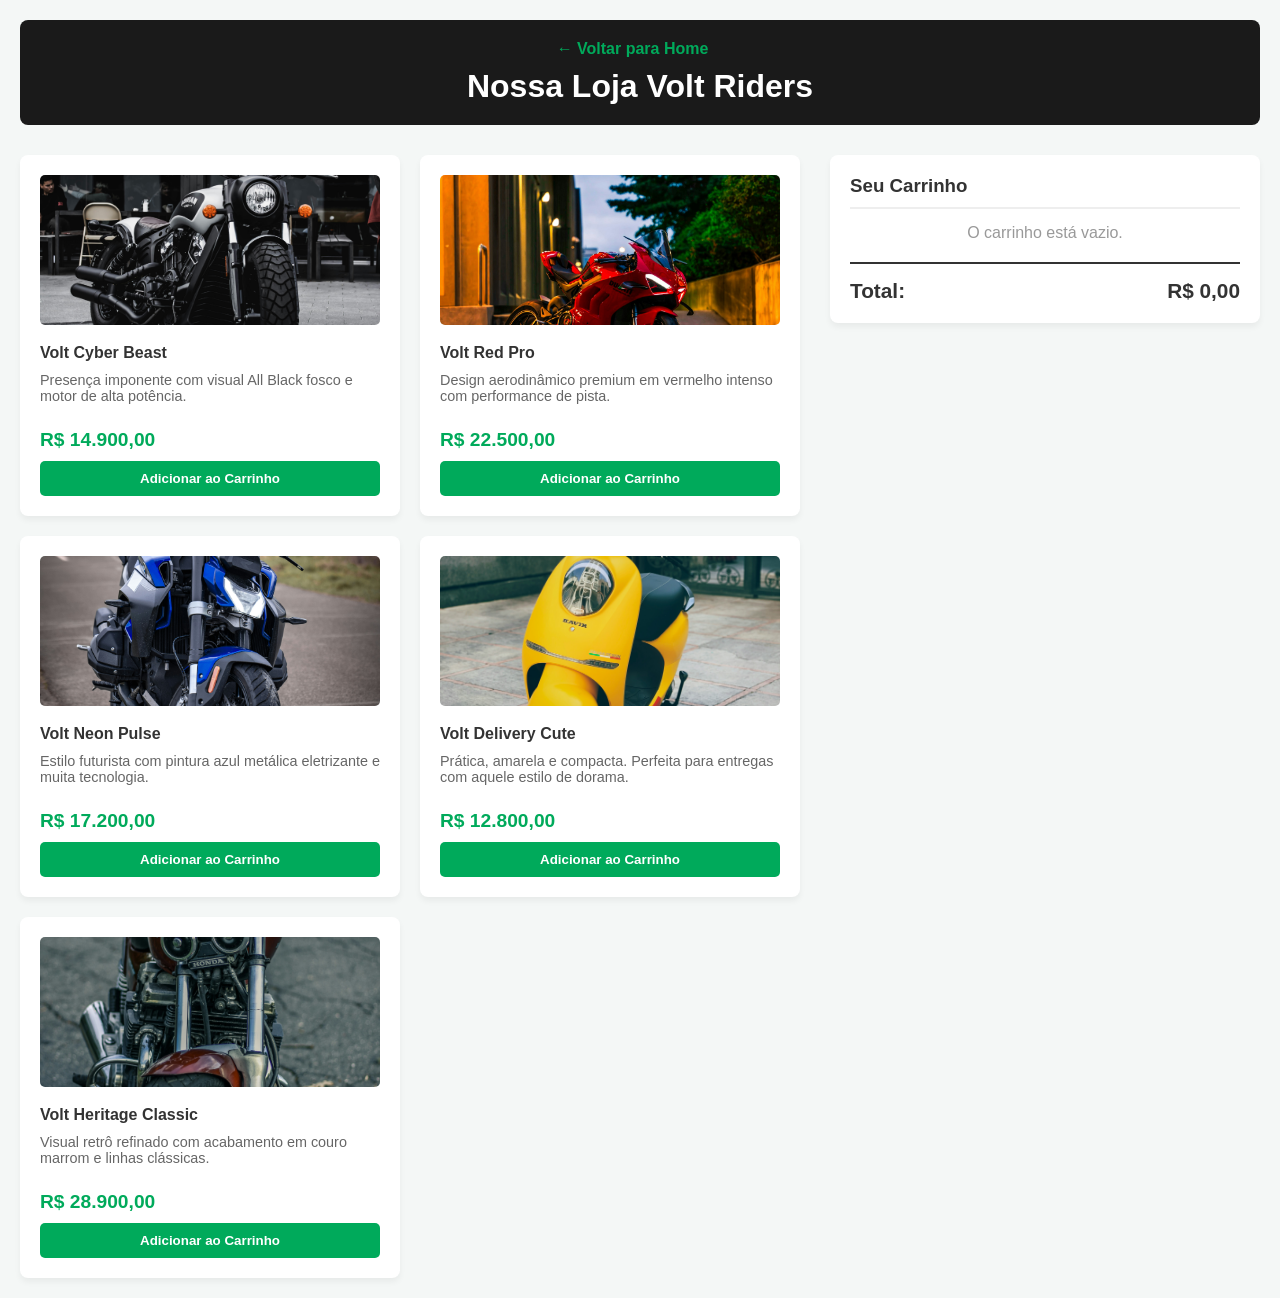
<file: pages/loja.html>
<!DOCTYPE html>
<html lang="pt-BR">
<head>
    <meta charset="UTF-8">
    <meta name="viewport" content="width=device-width, initial-scale=1.0">
    <title>Volt Riders - Loja</title>
    <style>
        * {
            margin: 0;
            padding: 0;
            box-sizing: border-box;
            font-family: 'Segoe UI', Tahoma, Geneva, Verdana, sans-serif;
        }
        body {
            background-color: #f4f7f6;
            color: #333;
            padding: 20px;
        }
        header {
            background-color: #1a1a1a;
            color: white;
            padding: 20px;
            text-align: center;
            border-radius: 8px;
            margin-bottom: 30px;
        }
        header a {
            color: #00aa5b;
            text-decoration: none;
            font-weight: bold;
            margin-right: 15px;
        }
        .container {
            display: flex;
            gap: 30px;
            flex-wrap: wrap;
        }
        .produtos {
            flex: 2;
            display: grid;
            grid-template-columns: repeat(auto-fit, minmax(250px, 1fr));
            gap: 20px;
            min-width: 300px;
        }
        .card {
            background: white;
            padding: 20px;
            border-radius: 8px;
            box-shadow: 0 4px 6px rgba(0,0,0,0.05);
            display: flex;
            flex-direction: column;
            justify-content: space-between;
        }
        .card img {
            width: 100%;
            height: 150px;
            object-fit: cover;
            object-position: center;
            border-radius: 5px;
            margin-bottom: 15px;
        }
        .card h4 { margin-bottom: 10px; }
        .card p {
            font-size: 0.9rem;
            color: #666;
            margin-bottom: 15px;
        }
        .preco {
            font-weight: bold;
            color: #00aa5b;
            font-size: 1.2rem;
            margin-bottom: 15px;
        }
        .btn-add {
            background-color: #00aa5b;
            color: white;
            border: none;
            padding: 10px;
            border-radius: 5px;
            cursor: pointer;
            font-weight: bold;
            transition: 0.2s;
        }
        .btn-add:hover { background-color: #008848; }
        
        /* Estilo do Carrinho */
        .carrinho {
            flex: 1;
            background: white;
            padding: 20px;
            border-radius: 8px;
            box-shadow: 0 4px 6px rgba(0,0,0,0.05);
            min-width: 280px;
            height: fit-content;
        }
        .carrinho h3 {
            border-bottom: 2px solid #eee;
            padding-bottom: 10px;
            margin-bottom: 15px;
        }
        .item-carrinho {
            display: flex;
            justify-content: space-between;
            padding: 10px 0;
            border-bottom: 1px solid #eee;
            font-size: 0.95rem;
        }
        .total-box {
            margin-top: 20px;
            padding-top: 15px;
            border-top: 2px solid #333;
            display: flex;
            justify-content: space-between;
            font-size: 1.3rem;
            font-weight: bold;
        }
    </style>
</head>
<body>

    <header>
        <nav>
            <a href="../index.html">← Voltar para Home</a>
        </nav>
        <h1 style="margin-top: 10px;">Nossa Loja Volt Riders</h1>
    </header>

    <div class="container">
        <div class="produtos" id="lista-produtos"></div>

        <div class="carrinho">
            <h3>Seu Carrinho</h3>
            <div id="itens-carrinho">
                <p style="color: #999; text-align: center;">O carrinho está vazio.</p>
            </div>
            <div class="total-box">
                <span>Total:</span>
                <span id="valor-total">R$ 0,00</span>
            </div>
        </div>
    </div>

    <script src="../src/js/script.js"></script>
</body>
</html>
</file>
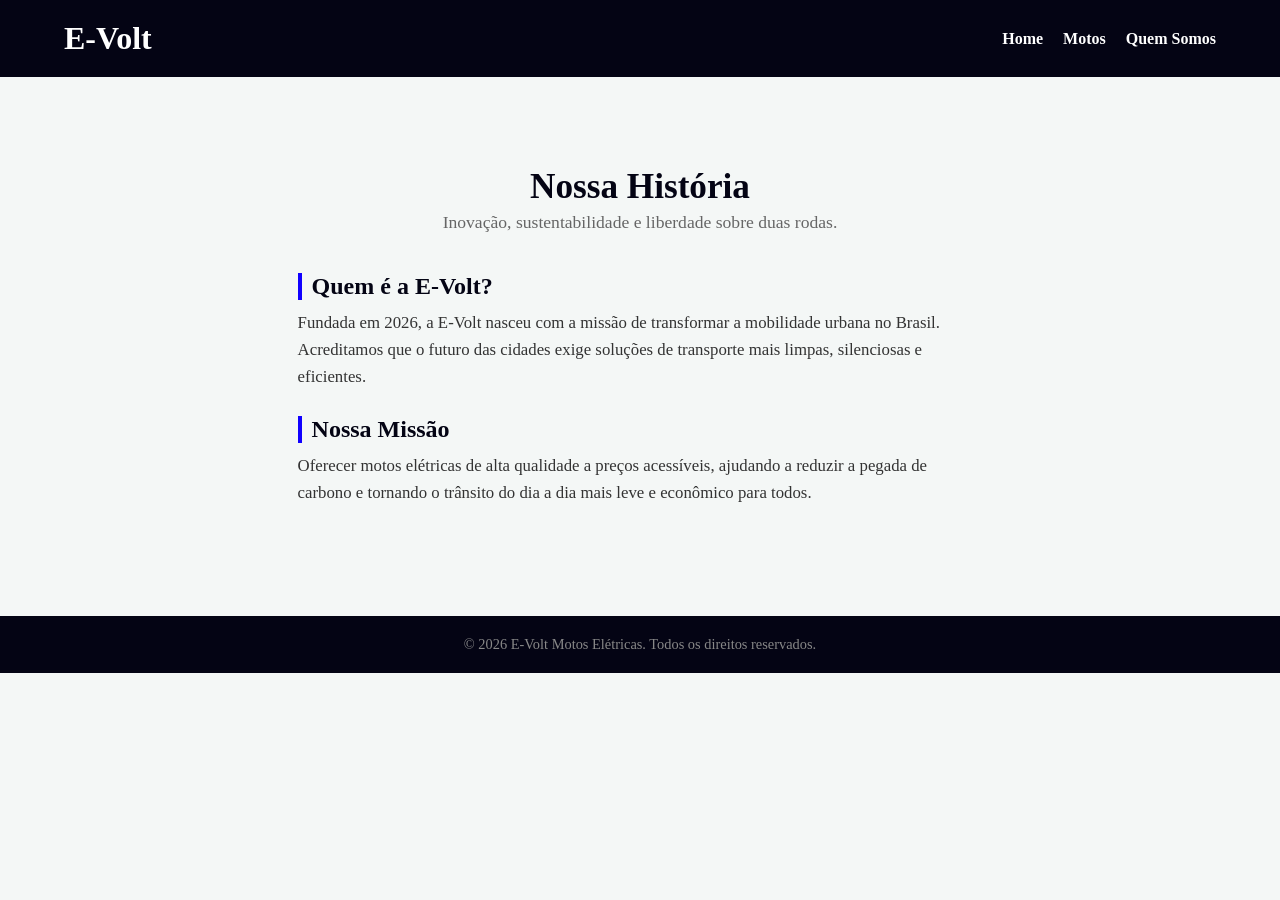
<file: pages/sobre.html>
<!DOCTYPE html>
<html lang="pt-br">
<head>
    <meta charset="UTF-8">
    <meta name="viewport" content="width=device-width, initial-scale=1.0">
    <title>E-Volt - Quem Somos</title>
    <link rel="stylesheet" href="../src/css/estilo.css">
</head>
<body>

    <header>
        <div class="logo">
            <h1>E-Volt</h1>
        </div>
        <nav>
            <ul>
                <li><a href="../index.html">Home</a></li>
                <li><a href="loja.html">Motos</a></li>
                <li><a href="sobre.html">Quem Somos</a></li>
            </ul>
        </nav>
    </header>

    <main>
        <section class="sobre-nos">
            <h2>Nossa História</h2>
            <p class="subtitulo">Inovação, sustentabilidade e liberdade sobre duas rodas.</p>

            <div class="conteudo-sobre">
                <div class="texto-missao">
                    <h3>Quem é a E-Volt?</h3>
                    <p>Fundada em 2026, a E-Volt nasceu com a missão de transformar a mobilidade urbana no Brasil. Acreditamos que o futuro das cidades exige soluções de transporte mais limpas, silenciosas e eficientes.</p>
                    
                    <h3>Nossa Missão</h3>
                    <p>Oferecer motos elétricas de alta qualidade a preços acessíveis, ajudando a reduzir a pegada de carbono e tornando o trânsito do dia a dia mais leve e econômico para todos.</p>
                </div>
            </div>
        </section>
    </main>

    <footer>
        <p>&copy; 2026 E-Volt Motos Elétricas. Todos os direitos reservados.</p>
    </footer>

</body>
</html>
</file>
<file: src/css/estilo.css>
/*seção do cabeçalho*/
:root {
    --cor-fundo-escuro: #040414;
    --cor-detalhes: #0000FF;
    --cor-texto-claro: #ffffff;
    --cor-fundo-site: #f4f7f6;
    --cor-texto-escuro: #333333;
    --cor-neon: #1100ff;
}

* {
    margin: 0;
    padding: 0;
    box-sizing: border-box;
}

body {
    background-color: var(--cor-fundo-site);
    color: var(--cor-texto-escuro);
}

header {
    background-color: var(--cor-fundo-escuro);
    color: var(--cor-texto-claro);
    display: flex;
    justify-content: space-between;
    align-items: center;
    padding: 20px 5%;
}

nav ul {
    list-style: none;
    display: flex;
    gap: 20px;
}

nav ul li a {
    color: var(--cor-texto-claro);
    text-decoration: none;
    font-weight: bold;
    transition: color 0.3;
}

nav ul li a:hover {
    color: var(--cor-neon);
}

main {
    padding: 50px 5%;
    text-align:center;
}

.banner {
    padding: 60px 20px;
    background: linear-gradient(rgba(0,0,0,0.6), rgba(0,0,0,0.6)), url('../assests/img/banner.jpg') no-repeat center/cover;
    color: var(--cor-texto-claro);
}

.banner h2 {
    font-size: 2.5rem;
    margin-bottom: 15px;
}

.banner p {
    font-size: 1.2rem;
    margin-bottom: 25px;
    max-width: 600px;
    margin-left: auto;
    margin-right: auto;
}

.btn-conhecer {
    display: inline-block;
    background-color: var(--cor-neon);
    color: var(--cor-fundo-escuro);
    padding: 12 px 30px;
    text-decoration: none;
    font-weight: bold;
    border-radius: 5px;
    transition: transform 0.2s, background-color 0.2s;
}

.btn-conhecer:hover {
    transform: scale(1.05);
    background-color: #00cc6a;
}

.destaques {
    padding: 60px 5%;
    background-color: #fff;
}

.destaques h3 {
    font-size: 2rem;
    margin-bottom: 40px;
}

.cards-beneficios {
    display: flex;
    justify-content: center;
    gap: 30px;
    flex-wrap: wrap;
}

.card {
    background-color: var(--cor-fundo-site);
    padding: 30px;
    border-radius: 8px;
    width: 300px;
    text-align: left;
    box-shadow: 0 4px 6px rgba(0,0,0,0.05);
}

.card h4 {
    font-size: 1.3rem;
    margin-bottom: 15px;
    color: var(--cor-fundo-escuro);
}


footer {
    background-color: var(--cor-fundo-escuro);
    color: #888;
    text-align: center;
    padding: 20px;
    font-size: 0.9rem;
}

.vitrine {
    padding: 40px 5%;
}

.vitrine h2 {
    font-size: 2rem;
    margin-bottom: 10px;
    color: var(--cor-fundo-escuro);
}

.lista-motos {
    display: flex;
    justify-content: center;
    gap: 30px;
    flex-wrap: wrap;
    margin-top: 40px;
}

.moto-card {
    background-color: #ffffff;
    border: 1px solid #ddd;
    border-radius: 10px;
    padding: 25px;
    width: 280px;
    text-align: center;
    box-shadow: 0 4px 8px rgba(0,0,0,0.05);
    transition: transform 0.3s;
}

.moto-card:hover {
    transform: translateY(-5px);
    border-color: var(--cor-neon);
}

.moto-card h3 {
    font-size: 1.4rem;
    margin-bottom: 10px;
    color: var(--cor-fundo-escuro);
}

.moto-card .preco {
    font-size: 1.6rem;
    color: #00aa5b;
    font-weight: bold;
    margin-bottom: 15px;
}

.moto-card .detalhes {
    font-size: 0.9rem;
    color: #666;
    margin-bottom: 20px;
}

/* Botão de compra */
.btn-comprar {
    background-color: var(--cor-fundo-escuro);
    color: var(--cor-texto-claro);
    border: none;
    padding: 10px 20px;
    font-weight: bold;
    border-radius: 5px;
    cursor: pointer;
    width: 100%;
    transition: background-color 0.2s;
}

.btn-comprar:hover {
    background-color: var(--cor-neon);
    color: var(--cor-fundo-escuro);
}

/* Estilização da Página Quem Somos */
.sobre-nos {
    padding: 40px 5%;
    max-width: 800px;
    margin: 0 auto;
    text-align: left;
}

.sobre-nos h2 {
    font-size: 2.2rem;
    color: var(--cor-fundo-escuro);
    text-align: center;
    margin-bottom: 5px;
}

.sobre-nos .subtitulo {
    font-size: 1.1rem;
    color: #666;
    text-align: center;
    margin-bottom: 40px;
}

.texto-missao h3 {
    font-size: 1.5rem;
    color: var(--cor-fundo-escuro);
    margin-top: 25px;
    margin-bottom: 10px;
    border-left: 4px solid var(--cor-neon);
    padding-left: 10px;
}

.texto-missao p {
    font-size: 1.05rem;
    line-height: 1.6;
    color: var(--cor-texto-escuro);
    margin-bottom: 20px;
}
</file>
